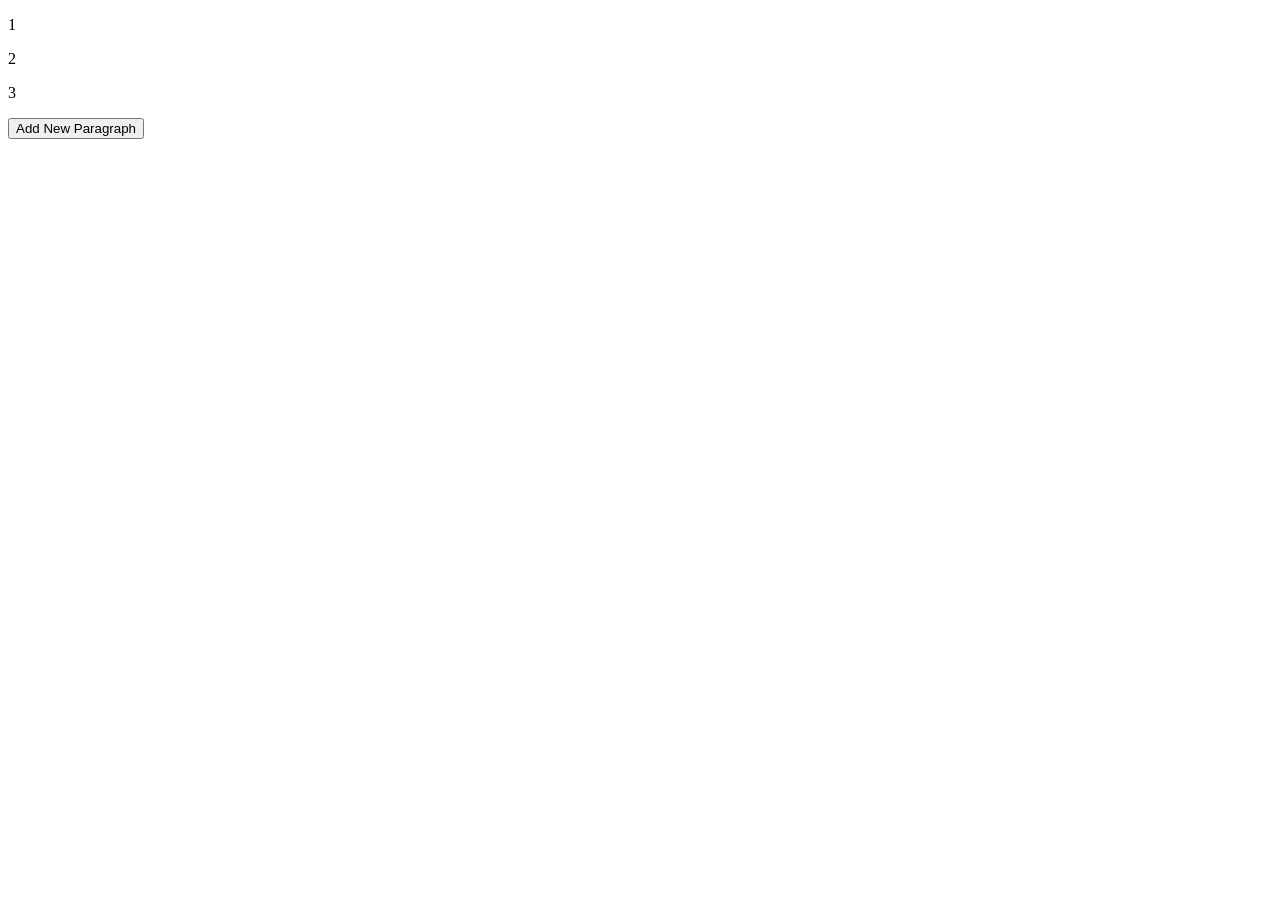
<file: Projects/index.html>
<!DOCTYPE html>
<html lang="en">
<head>
  <meta charset="UTF-8">
  <meta name="viewport" content="width=device-width, initial-scale=1.0">
  <title>Document</title>
</head>
<body>
  <div class="parent">
    <p>1</p>
    <p>2</p>
    <p>3</p>
  </div>
  <button>Add New Paragraph</button>
  <script src="js/script.js"></script>
</body>
</html>
</file>
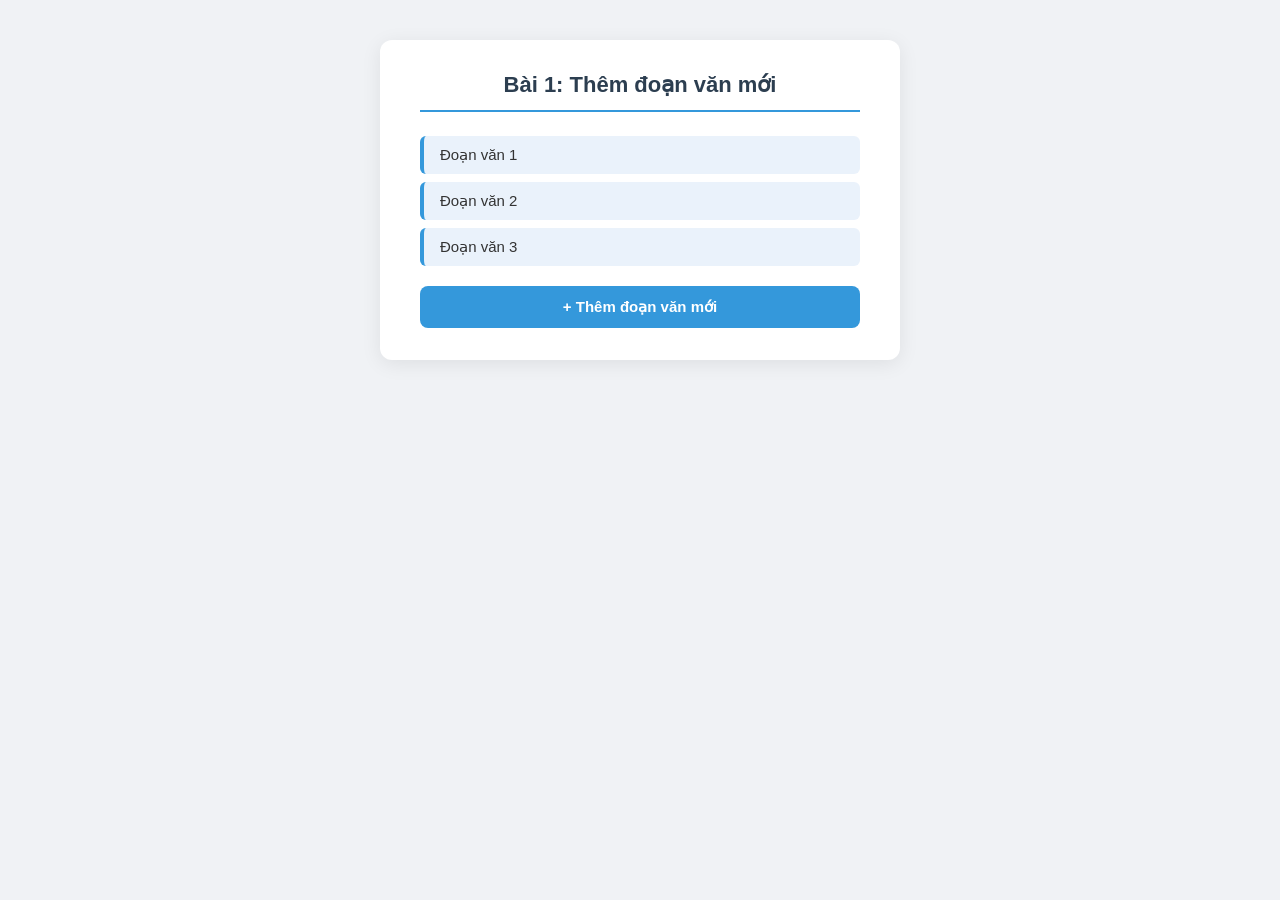
<file: Projects1/index.html>
<!DOCTYPE html>
<html lang="en">
<head>
  <meta charset="UTF-8">
  <meta name="viewport" content="width=device-width, initial-scale=1.0">
  <title>Bài tập 1 - Thêm đoạn văn</title>
  <link rel="stylesheet" href="css/style.css">
</head>
<body>
  <div class="page-wrapper">
    <h2 class="page-title">Bài 1: Thêm đoạn văn mới</h2>
    <div class="paragraph-list" id="paragraphList">
      <p>Đoạn văn 1</p>
      <p>Đoạn văn 2</p>
      <p>Đoạn văn 3</p>
    </div>
    <button class="btn-primary" id="btnAddParagraph">+ Thêm đoạn văn mới</button>
  </div>
  <script src="js/script.js"></script>
</body>
</html>
</file>
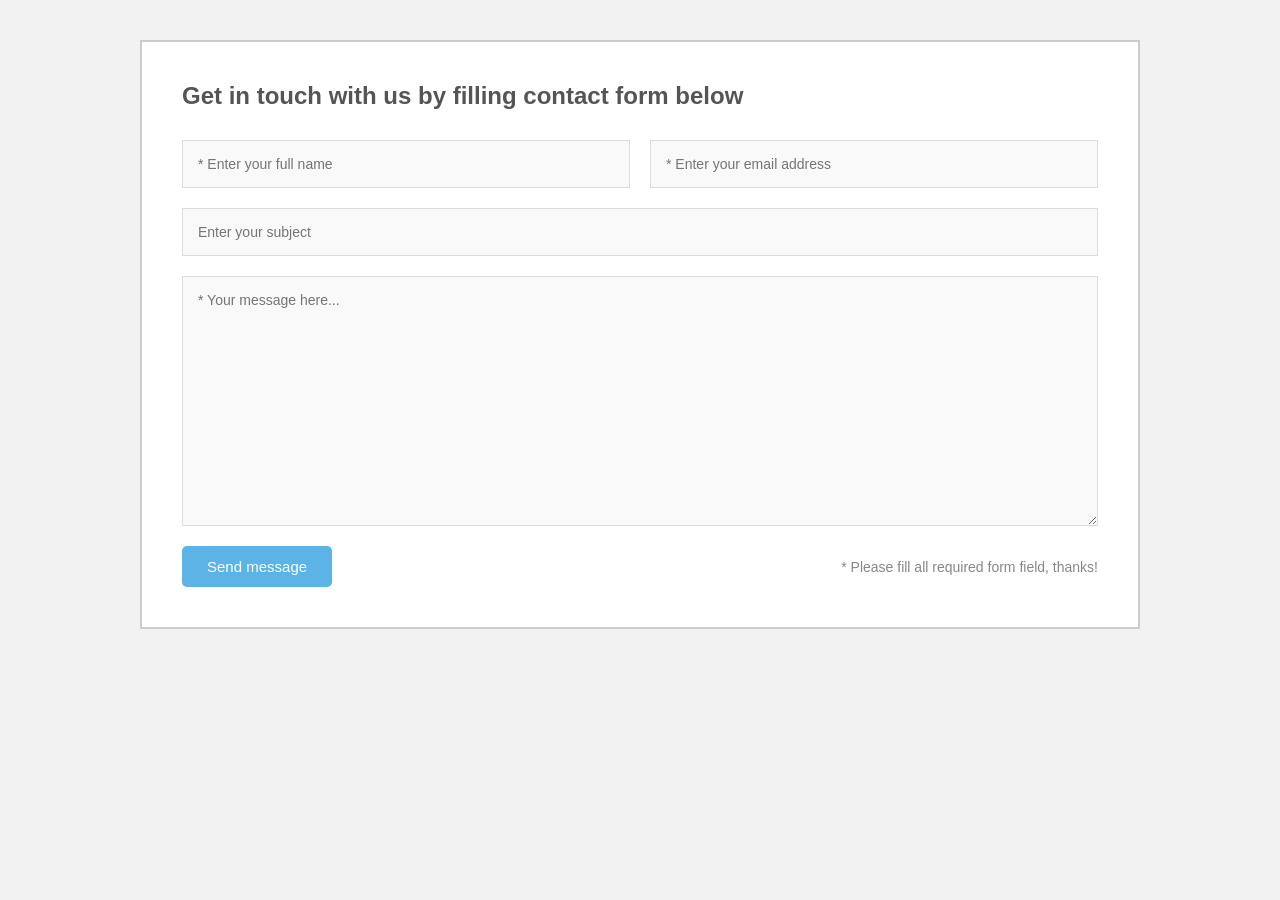
<file: BTTH02/Baitap1/index.html>
<!DOCTYPE html>
<html lang="vi">
<head>
    <meta charset="UTF-8">
    <meta name="viewport" content="width=device-width, initial-scale=1.0">
    <title>Contact Form - Flexbox</title>
    <link rel="stylesheet" href="style.css">
</head>
<body>

<div class="wrapper">
    <h2>Get in touch with us by filling contact form below</h2>

    <form class="contact-form">

        <!-- Row 1 -->
        <div class="row">
            <input type="text" placeholder="* Enter your full name" required>
            <input type="email" placeholder="* Enter your email address" required>
        </div>

        <!-- Row 2 -->
        <div class="row">
            <input type="text" placeholder="Enter your subject">
        </div>

        <!-- Row 3 -->
        <div class="row">
            <textarea placeholder="* Your message here..." required></textarea>
        </div>

        <!-- Row 4 -->
        <div class="row bottom">
            <button type="submit">Send message</button>
            <span class="note">* Please fill all required form field, thanks!</span>
        </div>

    </form>
</div>

</body>
</html>
</file>
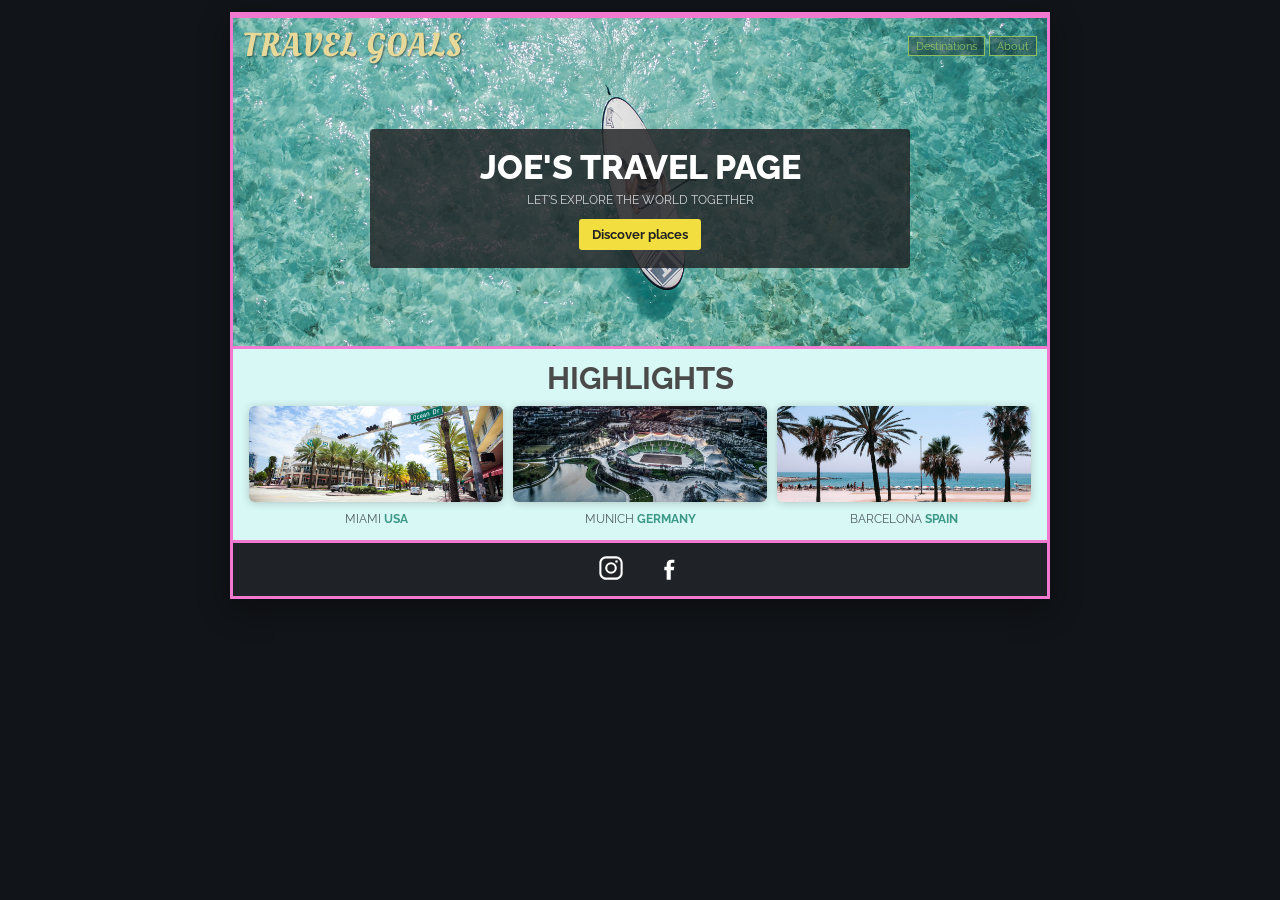
<file: BTTH02/Baitap2/index.html>
﻿<!DOCTYPE html>
<html lang="en">
  <head>
    <meta charset="UTF-8" />
    <meta name="viewport" content="width=device-width, initial-scale=1.0" />
    <link
      href="https://fonts.googleapis.com/css2?family=Raleway:wght@500;700;800&family=Oleo+Script:wght@700&display=swap"
      rel="stylesheet"
    />
    <link rel="stylesheet" href="style.css" />
    <title>Travel Goals</title>
  </head>
  <body>
    <header>
      <div id="page-logo">
        <a href="#">Travel Goals</a>
      </div>
      <nav>
        <ul>
          <li><a href="#">Destinations</a></li>
          <li><a href="#">About</a></li>
        </ul>
      </nav>
    </header>

    <main>
      <section id="hero">
        <div id="hero-content">
          <h1>Joe's Travel Page</h1>
          <p>Let's explore the world together</p>
          <a href="#">Discover places</a>
        </div>
      </section>

      <section id="highlights">
        <h2>Highlights</h2>
        <ul id="destinations">
          <li class="destination">
            <img src="miami.jpg" alt="Miami streets on sunny day" />
            <p>Miami <strong>USA</strong></p>
          </li>
          <li class="destination">
            <img src="munich.jpg" alt="Munich stadium in winter" />
            <p>Munich <strong>Germany</strong></p>
          </li>
          <li class="destination">
            <img src="barcelona.jpg" alt="Palm beach in Barcelona" />
            <p>Barcelona <strong>Spain</strong></p>
          </li>
        </ul>
      </section>
    </main>

    <footer>
      <ul>
        <li>
          <a href="#" aria-label="Instagram">
            <svg viewBox="0 0 24 24" role="img" aria-hidden="true">
              <path d="M7.8 2h8.4C19.4 2 22 4.6 22 7.8v8.4c0 3.2-2.6 5.8-5.8 5.8H7.8C4.6 22 2 19.4 2 16.2V7.8C2 4.6 4.6 2 7.8 2Zm0 1.8A4 4 0 0 0 3.8 7.8v8.4a4 4 0 0 0 4 4h8.4a4 4 0 0 0 4-4V7.8a4 4 0 0 0-4-4H7.8Zm8.9 1.5a1.1 1.1 0 1 1 0 2.2 1.1 1.1 0 0 1 0-2.2ZM12 7a5 5 0 1 1 0 10 5 5 0 0 1 0-10Zm0 1.8a3.2 3.2 0 1 0 0 6.4 3.2 3.2 0 0 0 0-6.4Z"/>
            </svg>
          </a>
        </li>
        <li>
          <a href="#" aria-label="Facebook">
            <svg viewBox="0 0 24 24" role="img" aria-hidden="true">
              <path d="M13.5 22v-8h2.6l.4-3h-3V9.1c0-.9.2-1.5 1.5-1.5h1.6V5c-.3 0-1.3-.1-2.5-.1-2.5 0-4.1 1.5-4.1 4.3V11H8v3h2v8h3.5Z"/>
            </svg>
          </a>
        </li>
      </ul>
    </footer>
  </body>
</html>
</file>
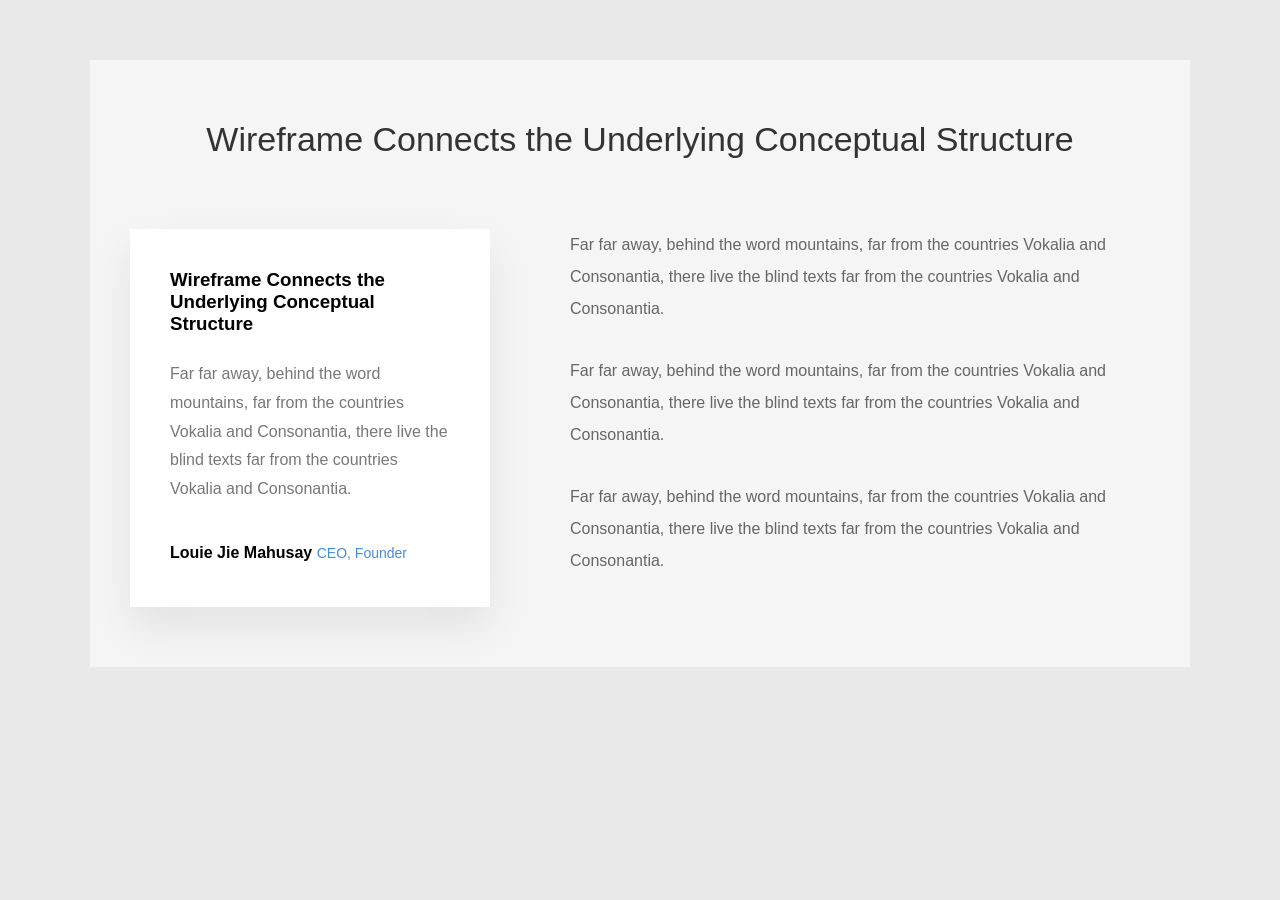
<file: BTTH02/Baitap3/index.html>
<!DOCTYPE html>
<html lang="en">
<head>
  <meta charset="UTF-8">
  <title>Wireframe Layout</title>
  <meta name="viewport" content="width=device-width, initial-scale=1.0">
  <link rel="stylesheet" href="style.css">
</head>
<body>

  <div class="page-border">

    <section class="concept">

      <h1>Wireframe Connects the Underlying Conceptual Structure</h1>

      <div class="container">

        <!-- LEFT CARD -->
        <div class="card">
          <h3>Wireframe Connects the Underlying Conceptual Structure</h3>

          <p>
            Far far away, behind the word mountains, far from the countries
            Vokalia and Consonantia, there live the blind texts far from the
            countries Vokalia and Consonantia.
          </p>

          <div class="author">
            <strong>Louie Jie Mahusay</strong>
            <span>CEO, Founder</span>
          </div>
        </div>

        <!-- RIGHT CONTENT -->
        <div class="content">
          <p>
            Far far away, behind the word mountains, far from the countries
            Vokalia and Consonantia, there live the blind texts far from the
            countries Vokalia and Consonantia.
          </p>

          <p class="highlight">
            Far far away, behind the word mountains, far from the countries
            Vokalia and Consonantia, there live the blind texts far from the
            countries Vokalia and Consonantia.
          </p>

          <p>
            Far far away, behind the word mountains, far from the countries
            Vokalia and Consonantia, there live the blind texts far from the
            countries Vokalia and Consonantia.
          </p>
        </div>

      </div>

    </section>

  </div>

</body>
</html>
</file>
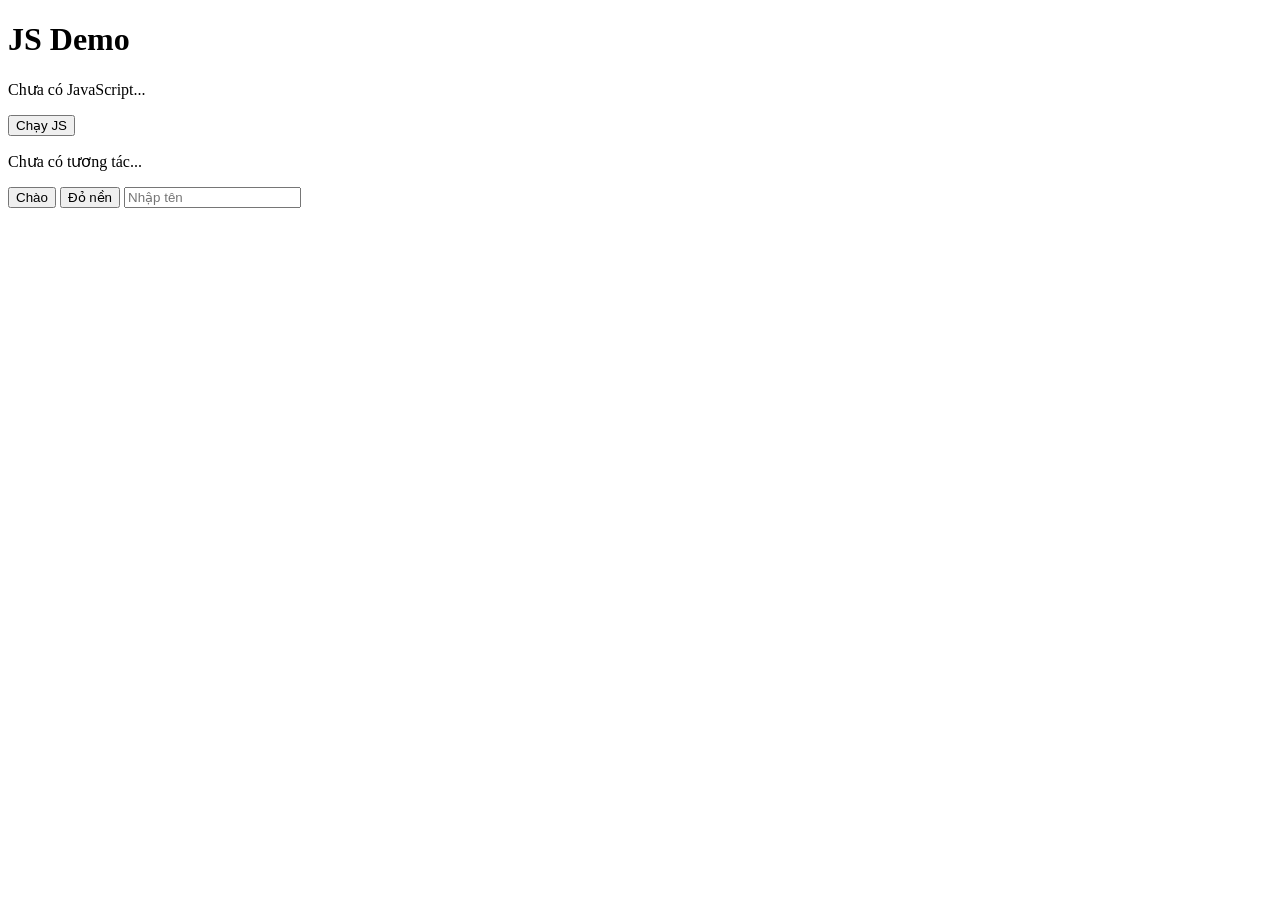
<file: BTTH03/lab-js-basic.html>
<!DOCTYPE html>
<html>
<head>
  <meta charset="UTF-8">
  <title>Lab JS</title>
</head>
<body>
  <h1>JS Demo</h1>
  <p id="welcome">Chưa có JavaScript...</p>
  <button id="runBtn">Chạy JS</button>
  <p id="status">Chưa có tương tác...</p>
  <button id="btnHello">Chào</button>
  <button id="btnRed">Đỏ nền</button>
  <input id="nameInput" type="text" placeholder="Nhập tên">
  <p id="greeting"></p>
  <script src="main.js"></script>
  <script src="dom.js"></script>
</body>
</html>
</file>
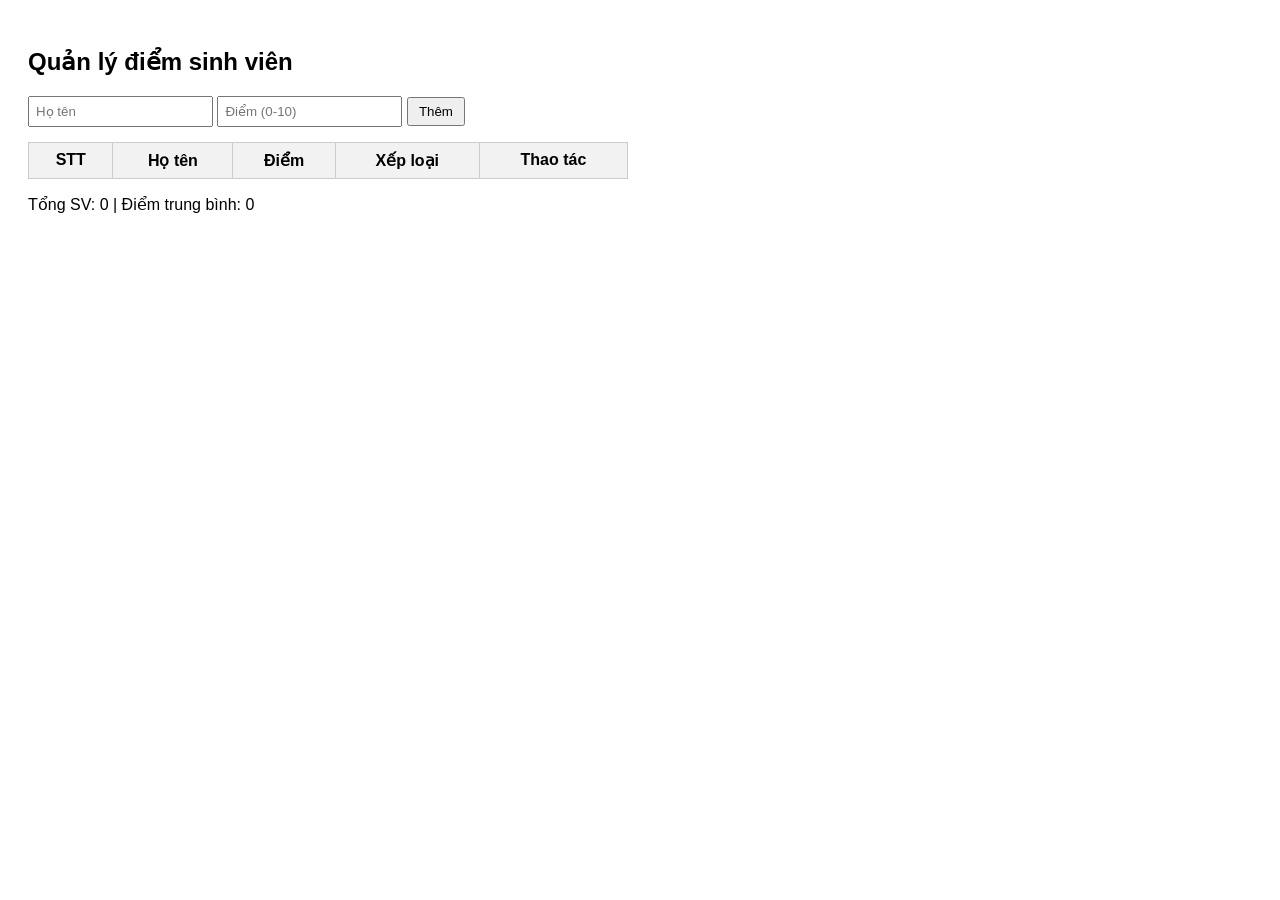
<file: BTTH04/Bai1.html>
<!DOCTYPE html>
<html lang="vi">
<head>
<meta charset="UTF-8">
<title>Bảng Điểm Sinh Viên</title>

<style>
body{
    font-family: Arial;
    padding:20px;
}

table{
    border-collapse: collapse;
    width:600px;
    margin-top:15px;
}

th, td{
    border:1px solid #ccc;
    padding:8px;
    text-align:center;
}

th{
    background:#f2f2f2;
}

.low-score{
    background:yellow;
}

button{
    padding:5px 10px;
}

input{
    padding:6px;
}
</style>

</head>
<body>

<h2>Quản lý điểm sinh viên</h2>

<input id="name" placeholder="Họ tên">
<input id="score" type="number" placeholder="Điểm (0-10)">
<button id="addBtn">Thêm</button>

<table>
<thead>
<tr>
<th>STT</th>
<th>Họ tên</th>
<th>Điểm</th>
<th>Xếp loại</th>
<th>Thao tác</th>
</tr>
</thead>

<tbody id="tableBody">
</tbody>

</table>

<p id="stats">Tổng SV: 0 | Điểm trung bình: 0</p>

<script>

let students = []

const nameInput = document.getElementById("name")
const scoreInput = document.getElementById("score")
const addBtn = document.getElementById("addBtn")
const tableBody = document.getElementById("tableBody")
const stats = document.getElementById("stats")

function getRank(score){

    if(score >= 8.5) return "Giỏi"
    if(score >= 7) return "Khá"
    if(score >= 5) return "Trung bình"
    return "Yếu"

}

function renderTable(){

    tableBody.innerHTML = ""

    students.forEach((sv,index)=>{

        let tr = document.createElement("tr")

        if(sv.score < 5){
            tr.classList.add("low-score")
        }

        tr.innerHTML = `
        <td>${index+1}</td>
        <td>${sv.name}</td>
        <td>${sv.score}</td>
        <td>${getRank(sv.score)}</td>
        <td>
            <button data-index="${index}" class="deleteBtn">Xóa</button>
        </td>
        `

        tableBody.appendChild(tr)

    })

    updateStats()

}

function updateStats(){

    let total = students.length
    let avg = 0

    if(total > 0){
        let sum = students.reduce((a,b)=> a + b.score ,0)
        avg = (sum/total).toFixed(2)
    }

    stats.textContent = `Tổng SV: ${total} | Điểm trung bình: ${avg}`

}

function addStudent(){

    let name = nameInput.value.trim()
    let score = parseFloat(scoreInput.value)

    if(name === "" || isNaN(score) || score < 0 || score > 10){
        alert("Dữ liệu không hợp lệ")
        return
    }

    students.push({
        name:name,
        score:score
    })

    renderTable()

    nameInput.value = ""
    scoreInput.value = ""

    nameInput.focus()

}

addBtn.addEventListener("click",addStudent)

scoreInput.addEventListener("keypress",function(e){

    if(e.key === "Enter"){
        addStudent()
    }

})

tableBody.addEventListener("click",function(e){

    if(e.target.classList.contains("deleteBtn")){

        let index = e.target.dataset.index

        students.splice(index,1)

        renderTable()

    }

})

</script>

</body>
</html>
</file>
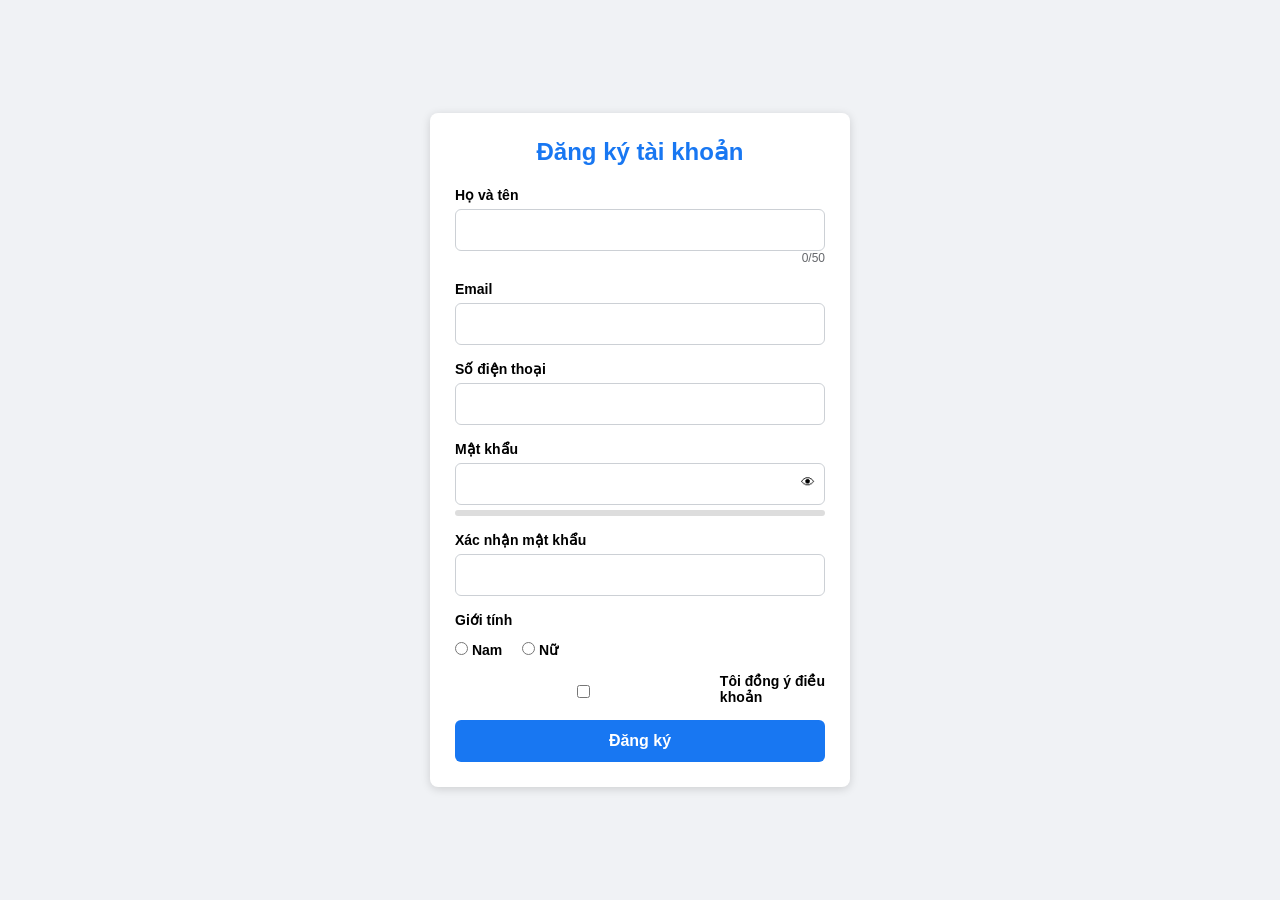
<file: BTTH04/Bai21.html>
<!DOCTYPE html>
<html lang="vi">
<head>
<meta charset="UTF-8">
<title>Đăng ký</title>

<style>

*{
margin:0;
padding:0;
box-sizing:border-box;
font-family:Arial, Helvetica, sans-serif;
}

body{
background:#f0f2f5;
height:100vh;
display:flex;
justify-content:center;
align-items:center;
}

.container{
width:420px;
background:white;
padding:25px;
border-radius:8px;
box-shadow:0 2px 10px rgba(0,0,0,0.15);
}

h2{
text-align:center;
margin-bottom:20px;
color:#1877f2;
}

.field{
margin-bottom:15px;
}

label{
font-weight:bold;
font-size:14px;
}

input{
width:100%;
padding:12px;
margin-top:5px;
border:1px solid #ccd0d5;
border-radius:6px;
font-size:14px;
}

input:focus{
outline:none;
border-color:#1877f2;
}

.radio-group{
display:flex;
gap:20px;
margin-top:8px;
}

.radio-group input{
width:auto;
}

.checkbox{
display:flex;
align-items:center;
gap:8px;
margin-top:10px;
}

.error{
color:red;
font-size:12px;
display:none;
}

.success{
color:green;
text-align:center;
font-size:18px;
}

button{
width:100%;
background:#1877f2;
color:white;
border:none;
padding:12px;
border-radius:6px;
font-size:16px;
font-weight:bold;
cursor:pointer;
margin-top:15px;
}

button:hover{
background:#166fe5;
}

input.error-border{
border:2px solid red;
}

input.success-border{
border:2px solid green;
}

#nameCount{
font-size:12px;
text-align:right;
color:#65676b;
}

.password-box{
position:relative;
}

.eye{
position:absolute;
right:10px;
top:50%;
transform:translateY(-50%);
cursor:pointer;
font-size:14px;
}

.strength-bar{
height:6px;
background:#ddd;
border-radius:4px;
margin-top:5px;
}

#strength{
height:6px;
width:0%;
border-radius:4px;
}

#strengthText{
font-size:12px;
margin-top:3px;
}

</style>
</head>

<body>

<div class="container">

<h2>Đăng ký tài khoản</h2>

<form id="registerForm">

<div class="field">
<label>Họ và tên</label>
<input type="text" id="fullname" maxlength="50">
<div id="nameCount">0/50</div>
<span class="error" id="fullnameError"></span>
</div>

<div class="field">
<label>Email</label>
<input type="text" id="email">
<span class="error" id="emailError"></span>
</div>

<div class="field">
<label>Số điện thoại</label>
<input type="text" id="phone">
<span class="error" id="phoneError"></span>
</div>

<div class="field">
<label>Mật khẩu</label>

<div class="password-box">
<input type="password" id="password">
<span class="eye" id="togglePassword">👁</span>
</div>

<div class="strength-bar">
<div id="strength"></div>
</div>

<div id="strengthText"></div>

<span class="error" id="passwordError"></span>

</div>

<div class="field">
<label>Xác nhận mật khẩu</label>
<input type="password" id="confirmPassword">
<span class="error" id="confirmPasswordError"></span>
</div>

<div class="field">
<label>Giới tính</label>

<div class="radio-group">
<label><input type="radio" name="gender" value="Nam"> Nam</label>
<label><input type="radio" name="gender" value="Nữ"> Nữ</label>
</div>

<span class="error" id="genderError"></span>

</div>

<div class="checkbox">
<input type="checkbox" id="terms">
<label for="terms">Tôi đồng ý điều khoản</label>
</div>

<span class="error" id="termsError"></span>

<button type="submit">Đăng ký</button>

</form>

<div id="successMessage"></div>

</div>

<script>

const nameRegex=/^[a-zA-ZÀ-ỹ\s]+$/;
const emailRegex=/^[^\s@]+@[^\s@]+\.[^\s@]+$/;
const phoneRegex=/^0[0-9]{9}$/;
const passwordRegex=/^(?=.*[a-z])(?=.*[A-Z])(?=.*\d).{8,}$/;

function showError(id,msg){

let error=document.getElementById(id+"Error");
let input=document.getElementById(id);

error.innerText=msg;
error.style.display="block";

if(input){
input.classList.add("error-border");
input.classList.remove("success-border");
}

}

function clearError(id){

let error=document.getElementById(id+"Error");
let input=document.getElementById(id);

error.style.display="none";

if(input){
input.classList.remove("error-border");
input.classList.add("success-border");
}

}

function validateFullname(){

let value=document.getElementById("fullname").value.trim();

if(value===""){
showError("fullname","Không được để trống");
return false;
}

if(value.length<3){
showError("fullname","Ít nhất 3 ký tự");
return false;
}

if(!nameRegex.test(value)){
showError("fullname","Chỉ chứa chữ cái");
return false;
}

clearError("fullname");
return true;

}

function validateEmail(){

let value=document.getElementById("email").value.trim();

if(value===""){
showError("email","Email không được trống");
return false;
}

if(!emailRegex.test(value)){
showError("email","Email không hợp lệ");
return false;
}

clearError("email");
return true;

}

function validatePhone(){

let value=document.getElementById("phone").value.trim();

if(value===""){
showError("phone","SĐT không được trống");
return false;
}

if(!phoneRegex.test(value)){
showError("phone","SĐT phải 10 số và bắt đầu bằng 0");
return false;
}

clearError("phone");
return true;

}

function validatePassword(){

let value=document.getElementById("password").value;

if(value===""){
showError("password","Mật khẩu không được trống");
return false;
}

if(!passwordRegex.test(value)){
showError("password","≥8 ký tự, có hoa, thường, số");
return false;
}

clearError("password");
return true;

}

function validateConfirmPassword(){

let pass=document.getElementById("password").value;
let confirm=document.getElementById("confirmPassword").value;

if(confirm!==pass){
showError("confirmPassword","Mật khẩu không khớp");
return false;
}

clearError("confirmPassword");
return true;

}

function validateGender(){

let genders=document.getElementsByName("gender");
let checked=false;

genders.forEach(g=>{
if(g.checked) checked=true;
});

if(!checked){
document.getElementById("genderError").innerText="Chọn giới tính";
document.getElementById("genderError").style.display="block";
return false;
}

document.getElementById("genderError").style.display="none";
return true;

}

function validateTerms(){

let terms=document.getElementById("terms");

if(!terms.checked){
document.getElementById("termsError").innerText="Phải đồng ý điều khoản";
document.getElementById("termsError").style.display="block";
return false;
}

document.getElementById("termsError").style.display="none";
return true;

}

document.getElementById("fullname").addEventListener("input",function(){

let len=this.value.length;

document.getElementById("nameCount").innerText=len+"/50";

});

const password=document.getElementById("password");
const strength=document.getElementById("strength");
const strengthText=document.getElementById("strengthText");

password.addEventListener("input",function(){

let value=this.value;
let score=0;

if(value.length>=6) score++;
if(/[A-Z]/.test(value)) score++;
if(/[0-9]/.test(value)) score++;
if(/[a-z]/.test(value)) score++;

if(score<=1){
strength.style.width="33%";
strength.style.background="red";
strengthText.innerText="Yếu";
}
else if(score<=3){
strength.style.width="66%";
strength.style.background="orange";
strengthText.innerText="Trung bình";
}
else{
strength.style.width="100%";
strength.style.background="green";
strengthText.innerText="Mạnh";
}

});

document.getElementById("togglePassword").onclick=function(){

if(password.type==="password"){
password.type="text";
}else{
password.type="password";
}

};

document.getElementById("registerForm").addEventListener("submit",function(e){

e.preventDefault();

let valid=true;

valid &= validateFullname();
valid &= validateEmail();
valid &= validatePhone();
valid &= validatePassword();
valid &= validateConfirmPassword();
valid &= validateGender();
valid &= validateTerms();

if(valid){

let name=document.getElementById("fullname").value;

document.getElementById("registerForm").style.display="none";

document.getElementById("successMessage").innerHTML=
"<div class='success'>Đăng ký thành công 🎉<br>Chào "+name+"</div>";

}

});

</script>

</body>
</html>
</file>
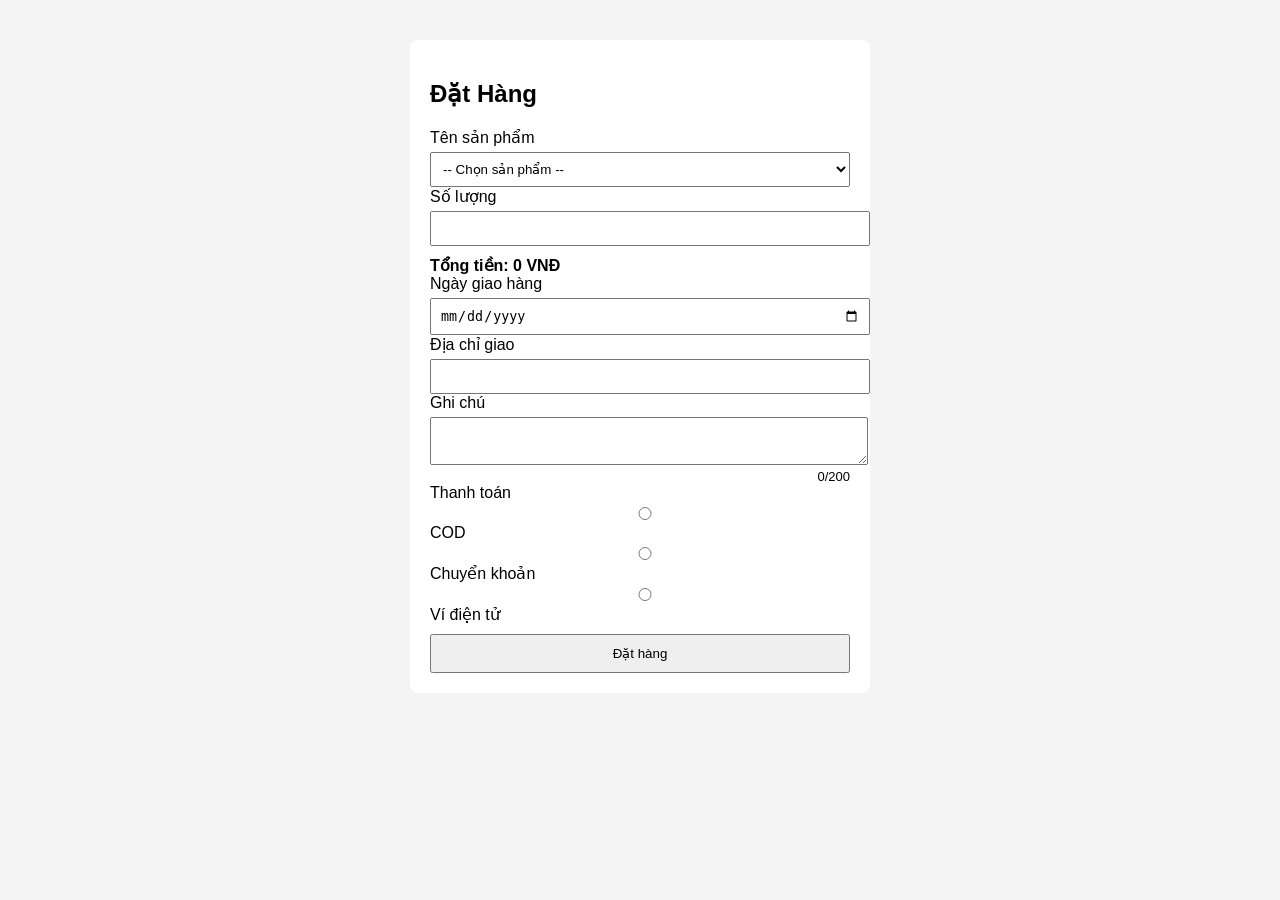
<file: BTTH04/Bai22.html>
<!DOCTYPE html>
<html lang="vi">
<head>
<meta charset="UTF-8">
<title>Form Đặt Hàng</title>

<style>

body{
font-family:Arial;
background:#f4f4f4;
}

.container{
width:420px;
margin:40px auto;
background:white;
padding:20px;
border-radius:8px;
}

input,select,textarea{
width:100%;
padding:8px;
margin-top:5px;
}

.error{
color:red;
font-size:13px;
display:none;
}

.error-border{
border:2px solid red;
}

.success-border{
border:2px solid green;
}

#charCount{
font-size:13px;
text-align:right;
}

#summary{
margin-top:20px;
background:#eef;
padding:10px;
display:none;
}

button{
margin-top:10px;
padding:10px;
width:100%;
}

.total{
font-weight:bold;
margin-top:10px;
}

</style>
</head>

<body>

<div class="container">

<h2>Đặt Hàng</h2>

<form id="orderForm">

<label>Tên sản phẩm</label>
<select id="product">
<option value="">-- Chọn sản phẩm --</option>
<option value="Áo">Áo</option>
<option value="Quần">Quần</option>
<option value="Giày">Giày</option>
</select>
<span class="error" id="productError"></span>

<label>Số lượng</label>
<input type="number" id="quantity">
<span class="error" id="quantityError"></span>

<div class="total">Tổng tiền: <span id="total">0</span> VNĐ</div>

<label>Ngày giao hàng</label>
<input type="date" id="delivery">
<span class="error" id="deliveryError"></span>

<label>Địa chỉ giao</label>
<input type="text" id="address">
<span class="error" id="addressError"></span>

<label>Ghi chú</label>
<textarea id="note"></textarea>
<div id="charCount">0/200</div>
<span class="error" id="noteError"></span>

<label>Thanh toán</label><br>
<input type="radio" name="payment" value="COD"> COD
<input type="radio" name="payment" value="Bank"> Chuyển khoản
<input type="radio" name="payment" value="Wallet"> Ví điện tử
<span class="error" id="paymentError"></span>

<button type="submit">Đặt hàng</button>

</form>

<div id="summary"></div>

</div>

<script>

const prices={
"Áo":150000,
"Quần":200000,
"Giày":500000
};

function showError(id,msg){

let error=document.getElementById(id+"Error");
let input=document.getElementById(id);

if(error){
error.innerText=msg;
error.style.display="block";
}

if(input){
input.classList.add("error-border");
}

}

function clearError(id){

let error=document.getElementById(id+"Error");
let input=document.getElementById(id);

if(error) error.style.display="none";

if(input){
input.classList.remove("error-border");
input.classList.add("success-border");
}

}

function validateProduct(){

let value=document.getElementById("product").value;

if(value===""){
showError("product","Chọn sản phẩm");
return false;
}

clearError("product");
return true;

}

function validateQuantity(){

let value=document.getElementById("quantity").value;

if(value===""){
showError("quantity","Nhập số lượng");
return false;
}

if(value<1 || value>99){
showError("quantity","Từ 1 đến 99");
return false;
}

clearError("quantity");
return true;

}

function validateDelivery(){

let value=document.getElementById("delivery").value;

if(value===""){
showError("delivery","Chọn ngày giao");
return false;
}

let today=new Date();
let delivery=new Date(value);

let diff=(delivery-today)/(1000*60*60*24);

if(diff<0){
showError("delivery","Không chọn ngày quá khứ");
return false;
}

if(diff>30){
showError("delivery","Không quá 30 ngày");
return false;
}

clearError("delivery");
return true;

}

function validateAddress(){

let value=document.getElementById("address").value.trim();

if(value===""){
showError("address","Không để trống");
return false;
}

if(value.length<10){
showError("address","Ít nhất 10 ký tự");
return false;
}

clearError("address");
return true;

}

function validateNote(){

let value=document.getElementById("note").value;

if(value.length>200){
showError("note","Không quá 200 ký tự");
return false;
}

clearError("note");
return true;

}

function validatePayment(){

let list=document.getElementsByName("payment");

let checked=false;

list.forEach(r=>{
if(r.checked) checked=true;
});

if(!checked){
document.getElementById("paymentError").innerText="Chọn phương thức";
document.getElementById("paymentError").style.display="block";
return false;
}

document.getElementById("paymentError").style.display="none";

return true;

}

function calculateTotal(){

let product=document.getElementById("product").value;
let quantity=document.getElementById("quantity").value;

if(product && quantity){

let total=prices[product]*quantity;

document.getElementById("total").innerText=
Number(total).toLocaleString("vi-VN");

}

}

document.getElementById("product").addEventListener("change",calculateTotal);
document.getElementById("quantity").addEventListener("input",calculateTotal);

document.getElementById("note").addEventListener("input",function(){

let len=this.value.length;

document.getElementById("charCount").innerText=len+"/200";

if(len>200){
document.getElementById("charCount").style.color="red";
}else{
document.getElementById("charCount").style.color="black";
}

});

document.querySelectorAll("input,select,textarea").forEach(el=>{

el.addEventListener("input",()=>{
let err=el.nextElementSibling;
if(err && err.classList.contains("error")){
err.style.display="none";
}
});

});

document.getElementById("product").addEventListener("blur",validateProduct);
document.getElementById("quantity").addEventListener("blur",validateQuantity);
document.getElementById("delivery").addEventListener("blur",validateDelivery);
document.getElementById("address").addEventListener("blur",validateAddress);
document.getElementById("note").addEventListener("blur",validateNote);

document.getElementById("orderForm").addEventListener("submit",function(e){

e.preventDefault();

let valid=true;

valid &= validateProduct();
valid &= validateQuantity();
valid &= validateDelivery();
valid &= validateAddress();
valid &= validateNote();
valid &= validatePayment();

if(valid){

let product=document.getElementById("product").value;
let quantity=document.getElementById("quantity").value;
let delivery=document.getElementById("delivery").value;

let total=prices[product]*quantity;

let summary=document.getElementById("summary");

summary.style.display="block";

summary.innerHTML=`
<h3>Xác nhận đặt hàng</h3>
<p>Sản phẩm: ${product}</p>
<p>Số lượng: ${quantity}</p>
<p>Tổng tiền: ${Number(total).toLocaleString("vi-VN")} VNĐ</p>
<p>Ngày giao: ${delivery}</p>

<button id="confirmBtn">Xác nhận</button>
<button id="cancelBtn">Hủy</button>
`;

document.getElementById("confirmBtn").onclick=function(){

summary.innerHTML="<h3>Đặt hàng thành công 🎉</h3>";

};

document.getElementById("cancelBtn").onclick=function(){

summary.style.display="none";

};

}

});

</script>

</body>
</html>
</file>
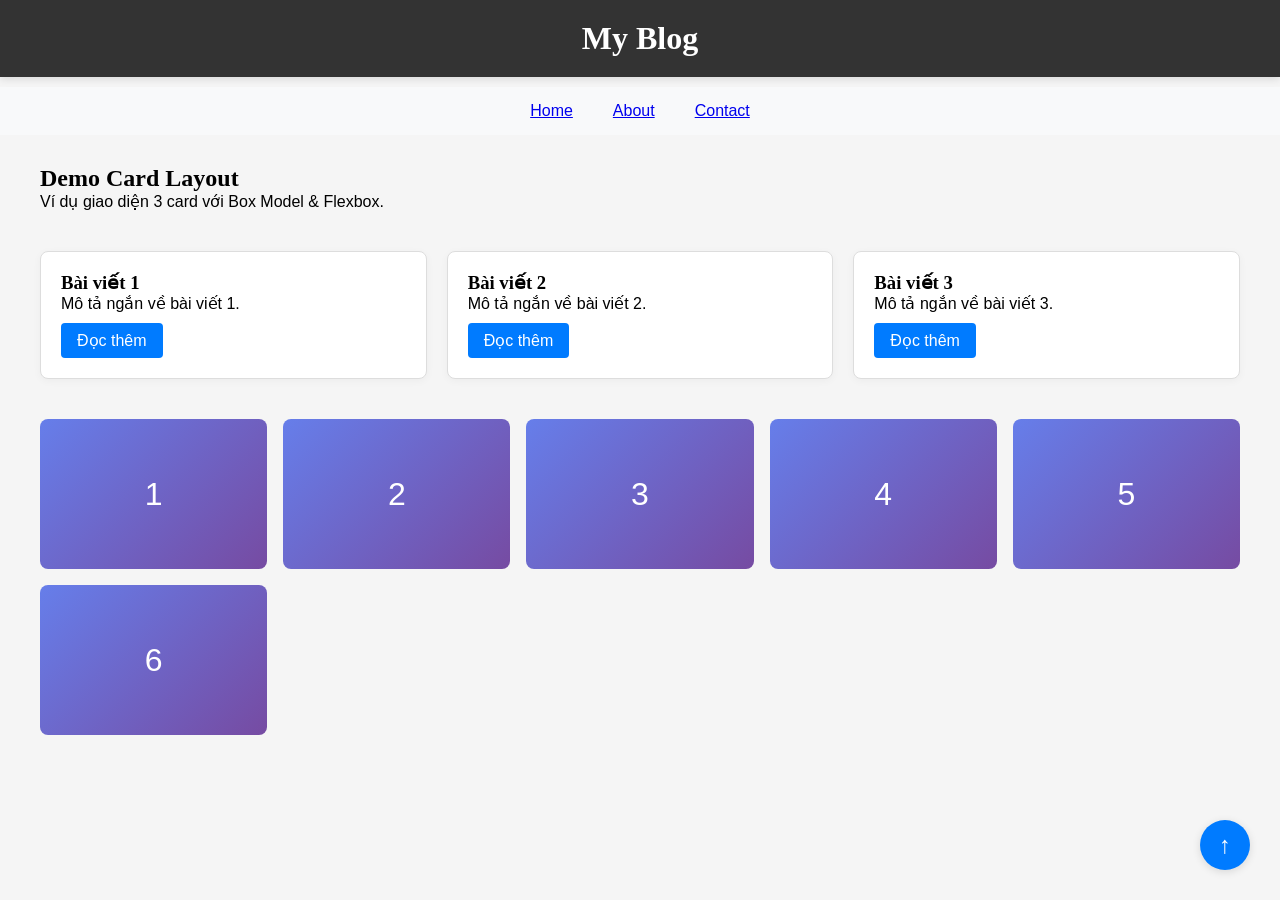
<file: PHT/card-demo.html>
<!DOCTYPE html>
<html lang="vi">
<head>
    <meta charset="UTF-8">
    <meta name="viewport" content="width=device-width, initial-scale=1.0">
    <title>Box Model & Layout Card Demo</title>
    <link rel="stylesheet" href="style.css">
    <style>
        body { margin: 0; background: #f5f5f5; }
        .container { max-width: 1200px; margin: 0 auto; }
    </style>
</head>
<body>
    <header id="main-header" class="sticky-header">
        <h1>My Blog</h1>
    </header>
    <nav>
        <a href="#" class="nav-link">Home</a>
        <a href="#" class="nav-link">About</a>
        <a href="#" class="nav-link">Contact</a>
    </nav>
    <main class="container">
        <section class="intro">
            <h2>Demo Card Layout</h2>
            <p>Ví dụ giao diện 3 card với Box Model & Flexbox.</p>
        </section>
        <section class="posts">
            <article class="card">
                <h3>Bài viết 1</h3>
                <p>Mô tả ngắn về bài viết 1.</p>
                <a href="#" class="btn">Đọc thêm</a>
            </article>
            <article class="card">
                <h3>Bài viết 2</h3>
                <p>Mô tả ngắn về bài viết 2.</p>
                <a href="#" class="btn">Đọc thêm</a>
            </article>
            <article class="card">
                <h3>Bài viết 3</h3>
                <p>Mô tả ngắn về bài viết 3.</p>
                <a href="#" class="btn">Đọc thêm</a>
            </article>
        </section>
        <section class="gallery">
            <div class="item">1</div>
            <div class="item">2</div>
            <div class="item">3</div>
            <div class="item">4</div>
            <div class="item">5</div>
            <div class="item">6</div>
        </section>
    </main>
    <!-- Nút Scroll to Top -->
    <a href="#" class="scroll-top">↑</a>
</body>
</html>
</file>
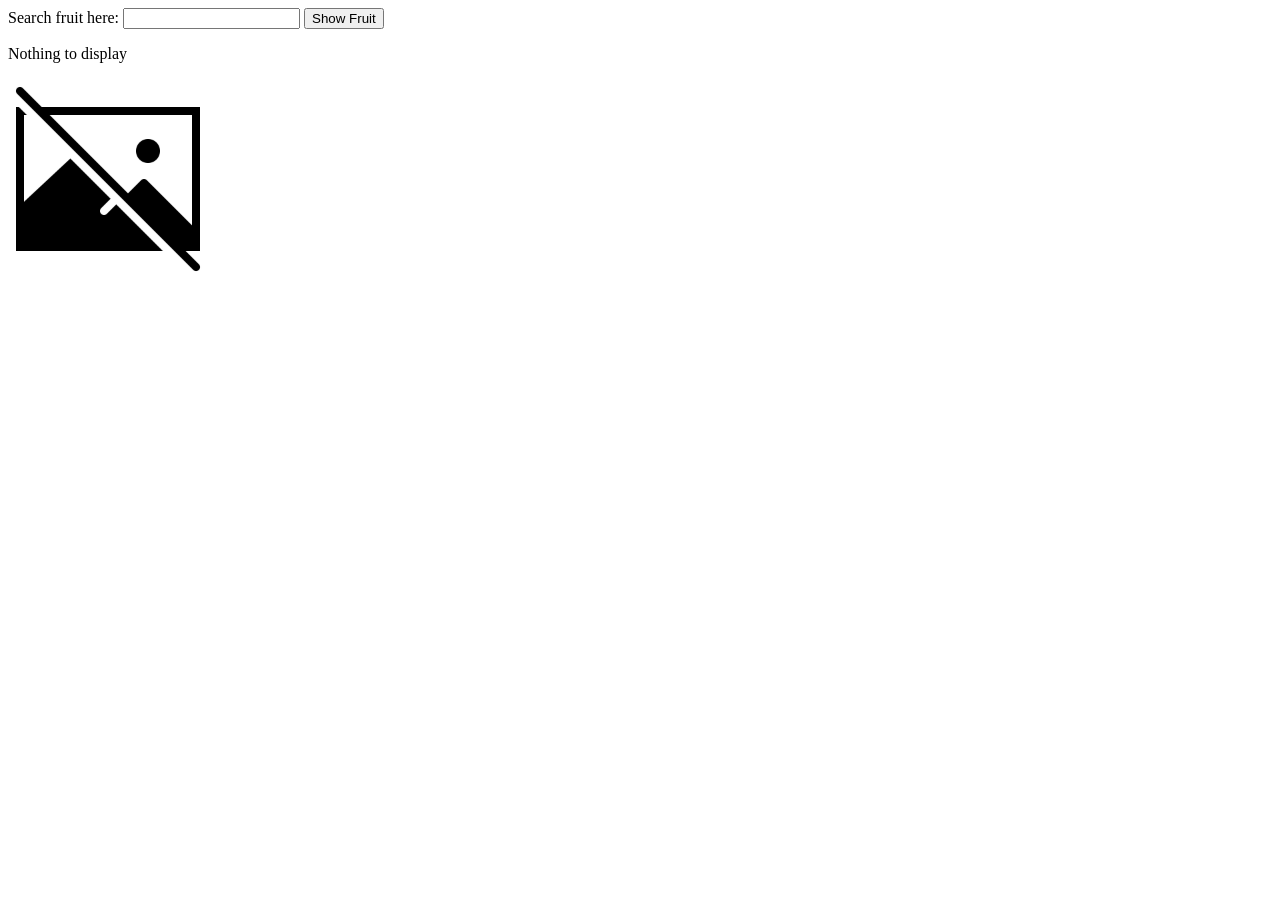
<file: Projects/fruit.html>
<!DOCTYPE html>
<html lang="en">
<head>
  <meta charset="UTF-8">
  <meta name="viewport" content="width=device-width, initial-scale=1.0">
  <title>Document</title>
</head>
<body>
  <div class="container">
    <div class="search-fruit">
        <label for="fruitSearch">Search fruit here: </label>
        <input type="text" id="fruitSearch">    
        <button>Show Fruit</button>
    </div>
    <div class="display-fruit">
        <p>Nothing to display</p>
        <div class="show-fruit">
            <img src="images/no-image.jpg" alt="No Image" style="width:200px">
        </div>
    </div>
  </div>
  <script src="js/fruit.js"></script>
</body>
</html>
</file>
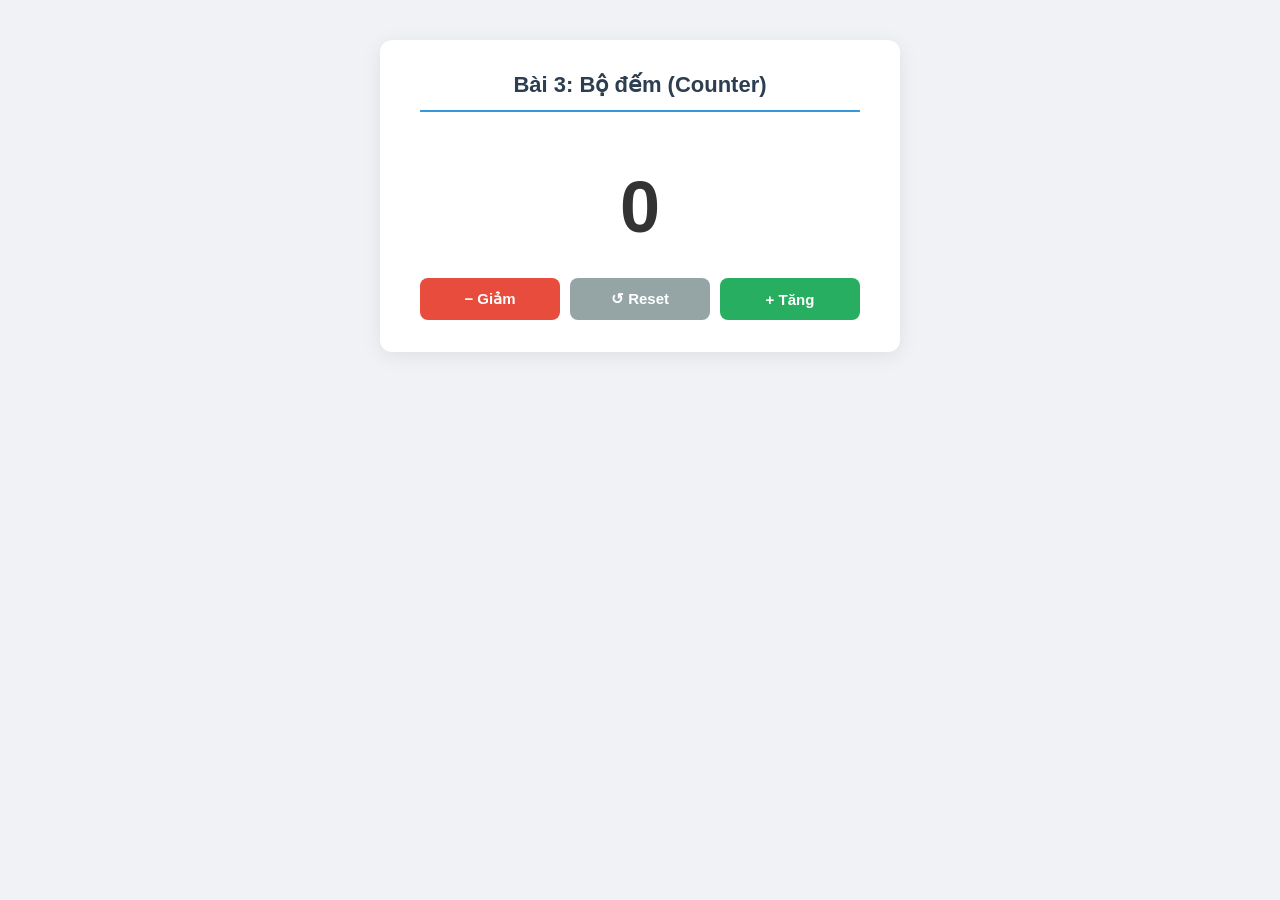
<file: Projects1/counter.html>
<!DOCTYPE html>
<html lang="en">
<head>
  <meta charset="UTF-8">
  <meta name="viewport" content="width=device-width, initial-scale=1.0">
  <title>Bài tập 3 - Bộ đếm</title>
  <link rel="stylesheet" href="css/style.css">
</head>
<body>
  <div class="page-wrapper">
    <h2 class="page-title">Bài 3: Bộ đếm (Counter)</h2>
    <div class="counter-display">
      <span class="counter-value" id="counterValue">0</span>
    </div>
    <div class="counter-buttons">
      <button class="btn-counter btn-decrease" id="btnDecrease">− Giảm</button>
      <button class="btn-counter btn-reset" id="btnReset">↺ Reset</button>
      <button class="btn-counter btn-increase" id="btnIncrease">+ Tăng</button>
    </div>
  </div>
  <script src="js/counter.js"></script>
</body>
</html>
</file>
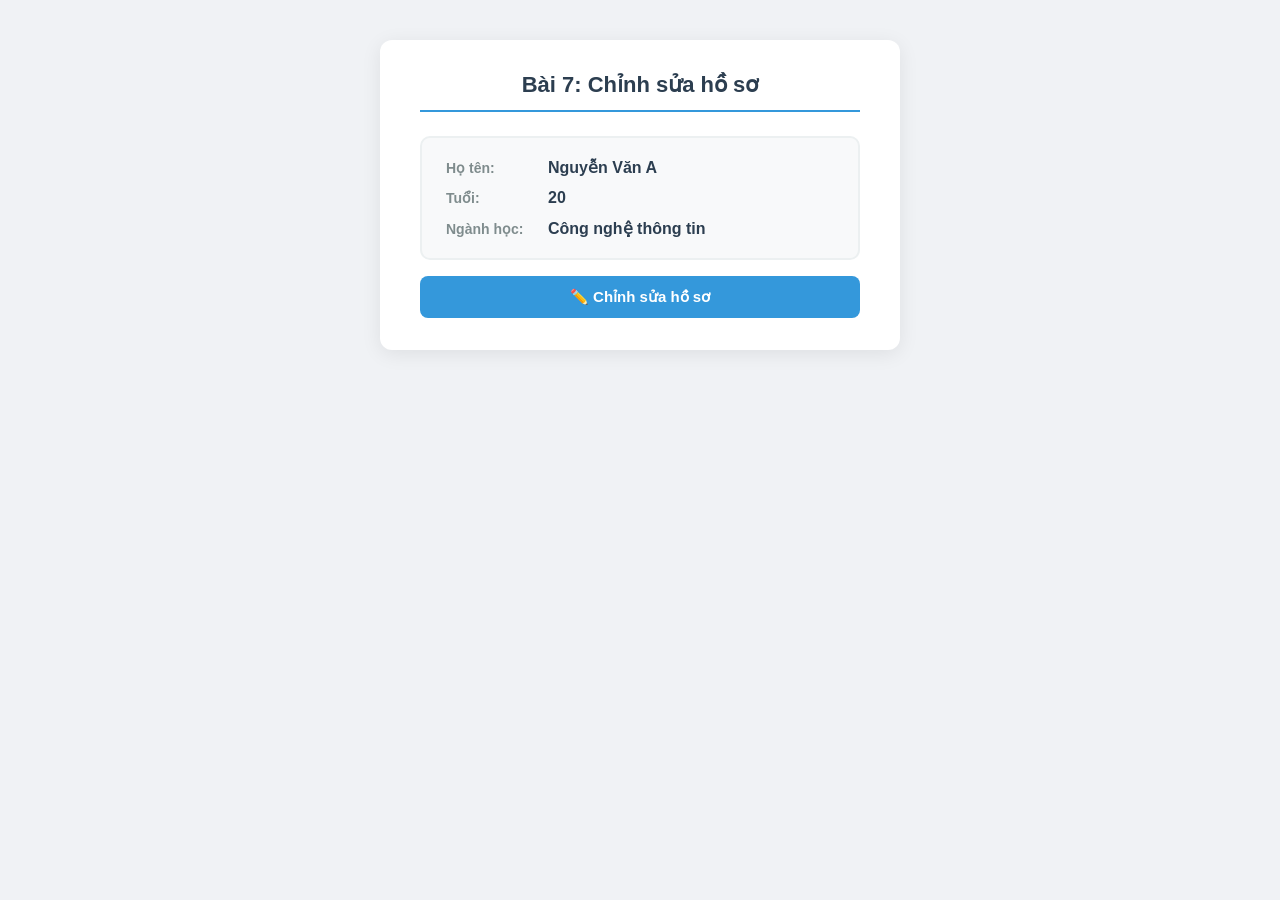
<file: Projects1/edit-profile.html>
<!DOCTYPE html>
<html lang="en">
<head>
  <meta charset="UTF-8">
  <meta name="viewport" content="width=device-width, initial-scale=1.0">
  <title>Bài tập 7 - Chỉnh sửa hồ sơ</title>
  <link rel="stylesheet" href="css/style.css">
</head>
<body>
  <div class="page-wrapper">
    <h2 class="page-title">Bài 7: Chỉnh sửa hồ sơ</h2>
    <div class="profile-card" id="profileCard">
      <div class="profile-field">
        <span class="field-label">Họ tên:</span>
        <span class="field-value" id="displayName">Nguyễn Văn A</span>
      </div>
      <div class="profile-field">
        <span class="field-label">Tuổi:</span>
        <span class="field-value" id="displayAge">20</span>
      </div>
      <div class="profile-field">
        <span class="field-label">Ngành học:</span>
        <span class="field-value" id="displayMajor">Công nghệ thông tin</span>
      </div>
    </div>
    <div class="edit-form" id="editForm" style="display: none;">
      <div class="form-group">
        <label for="editName">Họ tên:</label>
        <input type="text" id="editName">
      </div>
      <div class="form-group">
        <label for="editAge">Tuổi:</label>
        <input type="number" id="editAge">
      </div>
      <div class="form-group">
        <label for="editMajor">Ngành học:</label>
        <input type="text" id="editMajor">
      </div>
      <div class="form-actions">
        <button class="btn-save" id="btnSaveProfile">💾 Lưu</button>
        <button class="btn-cancel" id="btnCancelEdit">✕ Huỷ</button>
      </div>
    </div>
    <button class="btn-primary" id="btnEditProfile" style="margin-top: 16px;">✏️ Chỉnh sửa hồ sơ</button>
  </div>
  <script src="js/edit-profile.js"></script>
</body>
</html>
</file>
<file: Projects1/css/style.css>
/* ===== RESET & BASE ===== */
* {
    margin: 0;
    padding: 0;
    box-sizing: border-box;
}

body {
    font-family: 'Segoe UI', Tahoma, Geneva, Verdana, sans-serif;
    background-color: #f0f2f5;
    color: #333;
    min-height: 100vh;
    display: flex;
    justify-content: center;
    align-items: flex-start;
    padding: 40px 20px;
}

/* ===== COMMON ===== */
.page-wrapper {
    background-color: #fff;
    border-radius: 12px;
    box-shadow: 0 4px 20px rgba(0, 0, 0, 0.08);
    padding: 32px 40px;
    width: 100%;
    max-width: 520px;
}

.page-title {
    font-size: 22px;
    font-weight: 700;
    color: #2c3e50;
    margin-bottom: 24px;
    text-align: center;
    border-bottom: 2px solid #3498db;
    padding-bottom: 12px;
}

/* ===== BÀI 1: ADD PARAGRAPH ===== */
.paragraph-list {
    list-style: none;
    display: flex;
    flex-direction: column;
    gap: 8px;
    margin-bottom: 20px;
}

.paragraph-list p {
    background-color: #eaf2fb;
    padding: 10px 16px;
    border-radius: 6px;
    font-size: 15px;
    border-left: 4px solid #3498db;
    transition: background-color 0.2s;
}

.paragraph-list p:hover {
    background-color: #d4e6f9;
}

.btn-primary {
    display: block;
    width: 100%;
    padding: 12px;
    font-size: 15px;
    font-weight: 600;
    color: #fff;
    background-color: #3498db;
    border: none;
    border-radius: 8px;
    cursor: pointer;
    transition: background-color 0.2s, transform 0.1s;
}

.btn-primary:hover {
    background-color: #2980b9;
}

.btn-primary:active {
    transform: scale(0.98);
}

/* ===== BÀI 2: FRUIT SEARCH ===== */
.search-section {
    display: flex;
    flex-direction: column;
    gap: 12px;
    margin-bottom: 24px;
}

.search-section label {
    font-size: 15px;
    font-weight: 600;
    color: #2c3e50;
}

.search-row {
    display: flex;
    gap: 10px;
}

.search-row input[type="text"] {
    flex: 1;
    padding: 10px 14px;
    font-size: 15px;
    border: 2px solid #dcdfe3;
    border-radius: 8px;
    outline: none;
    transition: border-color 0.2s;
}

.search-row input[type="text"]:focus {
    border-color: #3498db;
}

.btn-search {
    padding: 10px 20px;
    font-size: 15px;
    font-weight: 600;
    color: #fff;
    background-color: #27ae60;
    border: none;
    border-radius: 8px;
    cursor: pointer;
    white-space: nowrap;
    transition: background-color 0.2s, transform 0.1s;
}

.btn-search:hover {
    background-color: #219a52;
}

.btn-search:active {
    transform: scale(0.98);
}

.result-section {
    text-align: center;
}

.result-text {
    font-size: 16px;
    font-weight: 600;
    margin-bottom: 16px;
    padding: 10px;
    border-radius: 6px;
    background-color: #fef9e7;
    color: #7d6608;
    border: 1px solid #f9e79f;
}

.result-text.found {
    background-color: #eafaf1;
    color: #1e8449;
    border-color: #a9dfbf;
}

.result-image {
    display: flex;
    justify-content: center;
}

.result-image img {
    width: 220px;
    height: 220px;
    object-fit: cover;
    border-radius: 12px;
    border: 3px solid #ecf0f1;
    box-shadow: 0 2px 12px rgba(0, 0, 0, 0.1);
}

/* ===== CAROUSEL (giữ nguyên) ===== */
.carousel-inner {
    max-height: 400px;
    overflow: hidden;
}

.carousel-item {
    height: 400px;
}

.carousel-item img {
    height: 100%;
    object-fit: cover;
    object-position: center;
}

/* ===== COMMON: Form & Input ===== */
.form-section {
    display: flex;
    flex-direction: column;
    gap: 12px;
    margin-bottom: 24px;
}

.form-group {
    display: flex;
    flex-direction: column;
    gap: 6px;
}

.form-group label {
    font-size: 14px;
    font-weight: 600;
    color: #2c3e50;
}

.form-group input[type="text"],
.form-group input[type="number"] {
    padding: 10px 14px;
    font-size: 15px;
    border: 2px solid #dcdfe3;
    border-radius: 8px;
    outline: none;
    transition: border-color 0.2s;
}

.form-group input:focus {
    border-color: #3498db;
}

/* ===== COMMON: Buttons ===== */
.btn-delete {
    padding: 5px 14px;
    font-size: 13px;
    font-weight: 600;
    color: #fff;
    background-color: #e74c3c;
    border: none;
    border-radius: 6px;
    cursor: pointer;
    transition: background-color 0.2s;
}

.btn-delete:hover {
    background-color: #c0392b;
}

.btn-danger {
    padding: 10px 20px;
    font-size: 14px;
    font-weight: 600;
    color: #fff;
    background-color: #e74c3c;
    border: none;
    border-radius: 8px;
    cursor: pointer;
    transition: background-color 0.2s, transform 0.1s;
}

.btn-danger:hover {
    background-color: #c0392b;
}

.btn-danger:active {
    transform: scale(0.98);
}

.btn-save {
    padding: 10px 24px;
    font-size: 14px;
    font-weight: 600;
    color: #fff;
    background-color: #27ae60;
    border: none;
    border-radius: 8px;
    cursor: pointer;
    transition: background-color 0.2s;
}

.btn-save:hover {
    background-color: #219a52;
}

.btn-cancel {
    padding: 10px 24px;
    font-size: 14px;
    font-weight: 600;
    color: #fff;
    background-color: #95a5a6;
    border: none;
    border-radius: 8px;
    cursor: pointer;
    transition: background-color 0.2s;
}

.btn-cancel:hover {
    background-color: #7f8c8d;
}

.form-actions {
    display: flex;
    gap: 10px;
    margin-top: 8px;
}

/* ===== BÀI 3: COUNTER ===== */
.counter-display {
    text-align: center;
    padding: 30px 0;
}

.counter-value {
    font-size: 72px;
    font-weight: 800;
    color: #333;
    transition: color 0.3s;
}

.counter-buttons {
    display: flex;
    gap: 10px;
}

.btn-counter {
    flex: 1;
    padding: 12px;
    font-size: 15px;
    font-weight: 600;
    color: #fff;
    border: none;
    border-radius: 8px;
    cursor: pointer;
    transition: background-color 0.2s, transform 0.1s;
}

.btn-counter:active {
    transform: scale(0.96);
}

.btn-increase {
    background-color: #27ae60;
}

.btn-increase:hover {
    background-color: #219a52;
}

.btn-decrease {
    background-color: #e74c3c;
}

.btn-decrease:hover {
    background-color: #c0392b;
}

.btn-reset {
    background-color: #95a5a6;
}

.btn-reset:hover {
    background-color: #7f8c8d;
}

/* ===== BÀI 4: TODO LIST ===== */
.todo-input-section {
    margin-bottom: 16px;
}

.todo-info {
    font-size: 14px;
    font-weight: 600;
    color: #7f8c8d;
    margin-bottom: 12px;
    padding: 8px 12px;
    background-color: #f8f9fa;
    border-radius: 6px;
}

.todo-list {
    list-style: none;
    display: flex;
    flex-direction: column;
    gap: 8px;
}

.todo-item {
    display: flex;
    justify-content: space-between;
    align-items: center;
    padding: 12px 16px;
    background-color: #f8f9fa;
    border-radius: 8px;
    border-left: 4px solid #3498db;
    transition: background-color 0.2s;
}

.todo-item:hover {
    background-color: #eaf2fb;
}

.todo-item span {
    font-size: 15px;
    flex: 1;
}

/* ===== BÀI 5: STYLE CHANGER ===== */
.preview-box {
    padding: 24px;
    background-color: #ecf0f1;
    border-radius: 10px;
    margin-bottom: 24px;
    font-size: 16px;
    line-height: 1.6;
    transition: all 0.3s ease;
    min-height: 80px;
    border: 2px dashed #bdc3c7;
}

.style-controls {
    display: flex;
    flex-direction: column;
    gap: 12px;
}

.control-label {
    font-size: 14px;
    font-weight: 600;
    color: #2c3e50;
    margin-bottom: 2px;
}

.color-buttons {
    display: flex;
    gap: 10px;
    margin-bottom: 8px;
}

.btn-color {
    width: 40px;
    height: 40px;
    border: 3px solid #fff;
    border-radius: 50%;
    cursor: pointer;
    box-shadow: 0 2px 6px rgba(0, 0, 0, 0.15);
    transition: transform 0.2s, box-shadow 0.2s;
}

.btn-color:hover {
    transform: scale(1.15);
    box-shadow: 0 3px 10px rgba(0, 0, 0, 0.25);
}

.size-buttons {
    display: flex;
    gap: 8px;
    margin-bottom: 12px;
}

.btn-size {
    flex: 1;
    padding: 8px;
    font-size: 14px;
    font-weight: 600;
    color: #2c3e50;
    background-color: #ecf0f1;
    border: 2px solid #bdc3c7;
    border-radius: 6px;
    cursor: pointer;
    transition: all 0.2s;
}

.btn-size:hover {
    background-color: #3498db;
    color: #fff;
    border-color: #3498db;
}

.toggle-section {
    margin-top: 4px;
}

/* ===== BÀI 6: STUDENT TABLE ===== */
.page-wrapper-wide {
    max-width: 680px;
}

.data-table {
    width: 100%;
    border-collapse: collapse;
    font-size: 14px;
}

.data-table thead {
    background-color: #2c3e50;
    color: #fff;
}

.data-table th {
    padding: 12px 16px;
    text-align: left;
    font-weight: 600;
}

.data-table th:first-child {
    border-radius: 8px 0 0 0;
}

.data-table th:last-child {
    border-radius: 0 8px 0 0;
}

.data-table td {
    padding: 10px 16px;
    border-bottom: 1px solid #ecf0f1;
}

.data-table tbody tr:hover {
    background-color: #f8f9fa;
}

.data-table tbody tr:last-child td:first-child {
    border-radius: 0 0 0 8px;
}

.data-table tbody tr:last-child td:last-child {
    border-radius: 0 0 8px 0;
}

/* ===== BÀI 7: EDIT PROFILE ===== */
.profile-card {
    display: flex;
    flex-direction: column;
    gap: 12px;
    padding: 20px 24px;
    background-color: #f8f9fa;
    border-radius: 10px;
    border: 2px solid #ecf0f1;
}

.profile-field {
    display: flex;
    gap: 12px;
    align-items: baseline;
}

.field-label {
    font-size: 14px;
    font-weight: 600;
    color: #7f8c8d;
    min-width: 90px;
}

.field-value {
    font-size: 16px;
    font-weight: 600;
    color: #2c3e50;
}

.edit-form {
    margin-top: 16px;
    padding: 20px;
    background-color: #eaf2fb;
    border-radius: 10px;
    display: flex;
    flex-direction: column;
    gap: 12px;
}

/* ===== BÀI 8: TAG MANAGER ===== */
.tag-input-section {
    margin-bottom: 20px;
}

.tag-container {
    display: flex;
    flex-wrap: wrap;
    gap: 10px;
    min-height: 50px;
    padding: 16px;
    background-color: #f8f9fa;
    border-radius: 10px;
    border: 2px dashed #dcdfe3;
    margin-bottom: 16px;
}

.tag-item {
    display: inline-flex;
    align-items: center;
    gap: 6px;
    padding: 6px 12px;
    font-size: 14px;
    font-weight: 600;
    color: #fff;
    background-color: #3498db;
    border-radius: 20px;
    transition: background-color 0.2s;
}

.tag-item:nth-child(5n+1) { background-color: #3498db; }
.tag-item:nth-child(5n+2) { background-color: #27ae60; }
.tag-item:nth-child(5n+3) { background-color: #e67e22; }
.tag-item:nth-child(5n+4) { background-color: #9b59b6; }
.tag-item:nth-child(5n+5) { background-color: #e74c3c; }

.tag-remove {
    display: inline-flex;
    align-items: center;
    justify-content: center;
    width: 20px;
    height: 20px;
    font-size: 14px;
    font-weight: 700;
    color: rgba(255, 255, 255, 0.8);
    background: rgba(0, 0, 0, 0.15);
    border: none;
    border-radius: 50%;
    cursor: pointer;
    line-height: 1;
    transition: background 0.2s;
}

.tag-remove:hover {
    background: rgba(0, 0, 0, 0.3);
    color: #fff;
}

.tag-actions {
    display: flex;
    justify-content: space-between;
    align-items: center;
}

.tag-count {
    font-size: 14px;
    font-weight: 600;
    color: #7f8c8d;
}
</file>
<file: BTTH02/Baitap1/style.css>
* {
    margin: 0;
    padding: 0;
    box-sizing: border-box;
    font-family: Arial, sans-serif;
}

body {
    background: #f2f2f2;
    padding: 40px;
}

/* Container */
.wrapper {
    max-width: 1000px;
    margin: auto;
    background: #fff;
    padding: 40px;
    border: 2px solid #ccc;
}

/* Title */
.wrapper h2 {
    margin-bottom: 30px;
    color: #555;
}

/* Form layout */
.contact-form {
    display: flex;
    flex-direction: column;
    gap: 20px;
}

/* Each row */
.row {
    display: flex;
    gap: 20px;
}

/* Input & textarea */
input,
textarea {
    width: 100%;
    padding: 15px;
    border: 1px solid #ddd;
    background: #f9f9f9;
    font-size: 14px;
    outline: none;
    transition: 0.3s;
}

input:focus,
textarea:focus {
    border-color: #4aa3df;
    background: #fff;
}

textarea {
    min-height: 250px;
    resize: vertical;
}

/* Bottom row */
.bottom {
    justify-content: space-between;
    align-items: center;
}

/* Button */
button {
    padding: 12px 25px;
    background: #5cb3e6;
    border: none;
    color: #fff;
    font-size: 15px;
    border-radius: 5px;
    cursor: pointer;
    transition: 0.3s;
}

button:hover {
    background: #3399cc;
}

/* Note */
.note {
    color: #888;
    font-size: 14px;
}

/* Responsive */
@media (max-width: 768px) {
    .row {
        flex-direction: column;
    }

    .bottom {
        align-items: flex-start;
        gap: 10px;
    }
}
</file>
<file: BTTH02/Baitap2/style.css>
﻿:root {
  --pink: #f17ad0;
  --deep: #1f2327;
  --mint: #d8f8f5;
  --yellow: #f2de3f;
  --olive: #8ec05f;
}

* {
  box-sizing: border-box;
  margin: 0;
  padding: 0;
}

html {
  background: #111418;
}

body {
  position: relative;
  max-width: 820px;
  width: min(100% - 24px, 820px);
  margin: 12px auto;
  font-family: "Raleway", sans-serif;
  background: var(--deep);
  border: 3px solid var(--pink);
  box-shadow: 0 10px 28px rgba(0, 0, 0, 0.35);
}

a {
  text-decoration: none;
}

ul {
  list-style: none;
}

header {
  position: absolute;
  inset: 0 0 auto 0;
  z-index: 5;
  display: flex;
  align-items: center;
  justify-content: space-between;
  padding: 8px 10px;
}

#page-logo a {
  font-family: "Oleo Script", cursive;
  text-transform: uppercase;
  color: #e7d999;
  font-size: clamp(1.35rem, 2.7vw, 2.05rem);
  letter-spacing: 1px;
  text-shadow: 1px 1px 2px rgba(0, 0, 0, 0.45);
}

nav ul {
  display: flex;
  gap: 4px;
}

nav a {
  display: block;
  font-size: clamp(0.55rem, 1vw, 0.7rem);
  color: var(--olive);
  border: 1px solid var(--olive);
  background: rgba(25, 25, 25, 0.35);
  padding: 2px 7px;
}

#hero {
  height: 334px;
  border-top: 3px solid var(--pink);
  border-bottom: 3px solid var(--pink);
  background: url("ocean.jpg") center center / cover no-repeat;
  display: grid;
  place-items: center;
  padding: 44px 10px 12px;
}

#hero-content {
  width: min(88%, 540px);
  text-align: center;
  color: #fff;
  background: rgba(32, 34, 36, 0.82);
  border-radius: 4px;
  padding: 18px 16px;
}

#hero-content h1 {
  text-transform: uppercase;
  font-weight: 800;
  font-size: clamp(1.3rem, 3.2vw, 2.15rem);
  margin-bottom: 6px;
}

#hero-content p {
  text-transform: uppercase;
  color: #cdd3d6;
  font-size: clamp(0.58rem, 1vw, 0.72rem);
  margin-bottom: 12px;
}

#hero-content a {
  display: inline-block;
  background: var(--yellow);
  color: #222;
  font-size: clamp(0.67rem, 1vw, 0.82rem);
  font-weight: 700;
  padding: 8px 13px;
  border-radius: 3px;
}

#highlights {
  background: var(--mint);
  text-align: center;
  padding: 11px 16px 14px;
}

#highlights h2 {
  text-transform: uppercase;
  color: #4a4a4a;
  font-size: clamp(1.15rem, 2.4vw, 2rem);
  margin-bottom: 10px;
}

#destinations {
  max-width: 1240px;
  margin: 0 auto;
  display: grid;
  grid-template-columns: repeat(3, minmax(0, 1fr));
  gap: 10px;
}

.destination img {
  width: 100%;
  height: clamp(72px, 8.6vw, 96px);
  object-fit: cover;
  border-radius: 6px;
  box-shadow: 0 1px 8px rgba(0, 0, 0, 0.2);
}

.destination p {
  margin-top: 6px;
  text-transform: uppercase;
  color: #516168;
  font-size: clamp(0.58rem, 0.92vw, 0.72rem);
}

.destination strong {
  color: #3d9987;
}

footer {
  background: var(--deep);
  border-top: 3px solid var(--pink);
  padding: 8px 0 10px;
}

footer ul {
  display: flex;
  justify-content: center;
  gap: 24px;
}

footer a {
  display: inline-flex;
  align-items: center;
  justify-content: center;
  width: 34px;
  height: 34px;
}

footer svg {
  width: 28px;
  height: 28px;
  fill: #fff;
}

@media (max-width: 768px) {
  body {
    width: calc(100% - 10px);
    margin: 5px auto;
  }

  #hero {
    height: 310px;
  }

  #destinations {
    grid-template-columns: 1fr;
    max-width: 400px;
  }

  .destination img {
    height: 130px;
  }
}
</file>
<file: BTTH02/Baitap3/style.css>
* {
  margin: 0;
  padding: 0;
  box-sizing: border-box;
  font-family: Arial, sans-serif;
}

body {
  background: #e9e9e9;
}

/* SECTION */
.concept {
  max-width: 1100px;   /* Giới hạn khung */
  margin: 60px auto;   /* Canh giữa */
  padding: 60px 40px;
  background: #f5f5f5;
}

/* TITLE */
.concept h1 {
  text-align: center;
  font-size: 34px;
  font-weight: 400;
  margin-bottom: 70px;
  color: #333;
}

/* LAYOUT */
.container {
  display: grid;
  grid-template-columns: 360px 1fr;
  gap: 80px;
}

/* CARD */
.card {
  background: white;
  padding: 40px;
  box-shadow: 0 20px 40px rgba(0,0,0,0.08);
}

.card h3 {
  margin-bottom: 25px;
}

.card p {
  line-height: 1.8;
  color: #777;
  margin-bottom: 40px;
}

.author span {
  color: #4a8bd6;
  font-size: 14px;
}

/* CONTENT */
.content {
  line-height: 2;
  color: #666;
}

.content p {
  margin-bottom: 30px;
}

/* RESPONSIVE */
@media (max-width: 900px) {
  .container {
    grid-template-columns: 1fr;
    gap: 50px;
  }
}
</file>
<file: PHT/style.css>
/* TODO 1: Dùng universal selector để reset margin và padding về 0 cho toàn trang */
* {
	margin: 0;
	padding: 0;
	box-sizing: border-box;
}
/* TODO 2: Dùng type selector cho body */
body {
	font-family: Arial, sans-serif;
	background-color: #f5f5f5;
}
/* TODO 3: Dùng ID selector cho #main-header */
#main-header {
	background-color: #333;
	color: white;
	text-align: center;
	padding: 20px 0;
	margin-bottom: 0;
}

/* Header sticky */
.sticky-header {
	position: sticky;
	top: 0;
	z-index: 100;
	box-shadow: 0 2px 8px rgba(0,0,0,0.12);
}

/* Nút Scroll to Top */
.scroll-top {
	position: fixed;
	bottom: 30px;
	right: 30px;
	width: 50px;
	height: 50px;
	background: #007bff;
	color: white;
	border-radius: 50%;
	display: flex;
	justify-content: center;
	align-items: center;
	text-decoration: none;
	font-size: 24px;
	box-shadow: 0 2px 8px rgba(0,0,0,0.12);
	transition: background 0.2s, transform 0.2s;
}

.scroll-top:hover {
	background: #0056b3;
	transform: scale(1.1);
}

@media (max-width: 768px) {
	nav {
		flex-direction: column;
	}
}
}
/* TODO 4: Dùng class selector cho .nav-link */
.nav-link {
	color: #333;
	text-decoration: none;
	padding: 10px 30px;
	transition: all 0.2s;
	font-size: 16px;
}

/* TODO 5: Dùng group selector cho h1, h2, h3 */
h1, h2, h3 {
	font-family: 'Georgia', serif;
}
/* TODO 6: Dùng descendant selector cho nav a */
nav a {
	display: inline-block;
	margin: 0 10px;
}
nav {
	display: flex;
	justify-content: center;
	align-items: center;
	gap: 20px;
	background: #f8f9fa;
	padding: 15px;
	margin-top: 10px;
	margin-bottom: 30px;
}
/* Bài tập Box Model & Layout Card */
/* Bước 2: Style cho .posts container */
.posts {
	display: flex;
	flex-wrap: wrap;
	gap: 20px;
	justify-content: center;
	max-width: 1200px;
	margin: 40px auto;
}

/* Bước 3: Style cho .card */
.card {
	flex: 1 1 300px;
	border: 1px solid #ddd;
	padding: 20px;
	background: white;
	border-radius: 8px;
	box-shadow: 0 2px 8px rgba(0,0,0,0.04);
	min-width: 250px;
	max-width: 100%;
}

@media (max-width: 768px) {
	.posts {
		flex-direction: column;
	}
	.card {
		flex: 1 1 100%;
		min-width: unset;
	}
}

/* Bước 4: Style cho .btn */
.btn {
	display: inline-block;
	padding: 8px 16px;
	background: #007bff;
	color: white;
	text-decoration: none;
	border-radius: 4px;
	transition: background 0.2s;
	margin-top: 10px;
}

.btn:hover {
	background: #0056b3;
}
/* Gallery Grid Layout */
.gallery {
	display: grid;
	grid-template-columns: repeat(auto-fit, minmax(200px, 1fr));
	gap: 16px;
	max-width: 1200px;
	margin: 40px auto;
}

.item {
	background: linear-gradient(135deg, #667eea 0%, #764ba2 100%);
	color: white;
	display: flex;
	justify-content: center;
	align-items: center;
	height: 150px;
	font-size: 2rem;
	border-radius: 8px;
}
/* TODO 7: Dùng pseudo-class selector cho a:hover */
a:hover {
}
.nav-link:hover {
	color: #ff6600;
	background-color: #eee;
	border-radius: 4px;
}

.nav-link:active {
	color: white;
	background-color: #ff6600;
	border-radius: 4px;
}
}

footer {
	text-align: center;
	padding: 20px 0;
	color: #333;
	font-size: 15px;
	margin-top: 40px;
}
</file>
